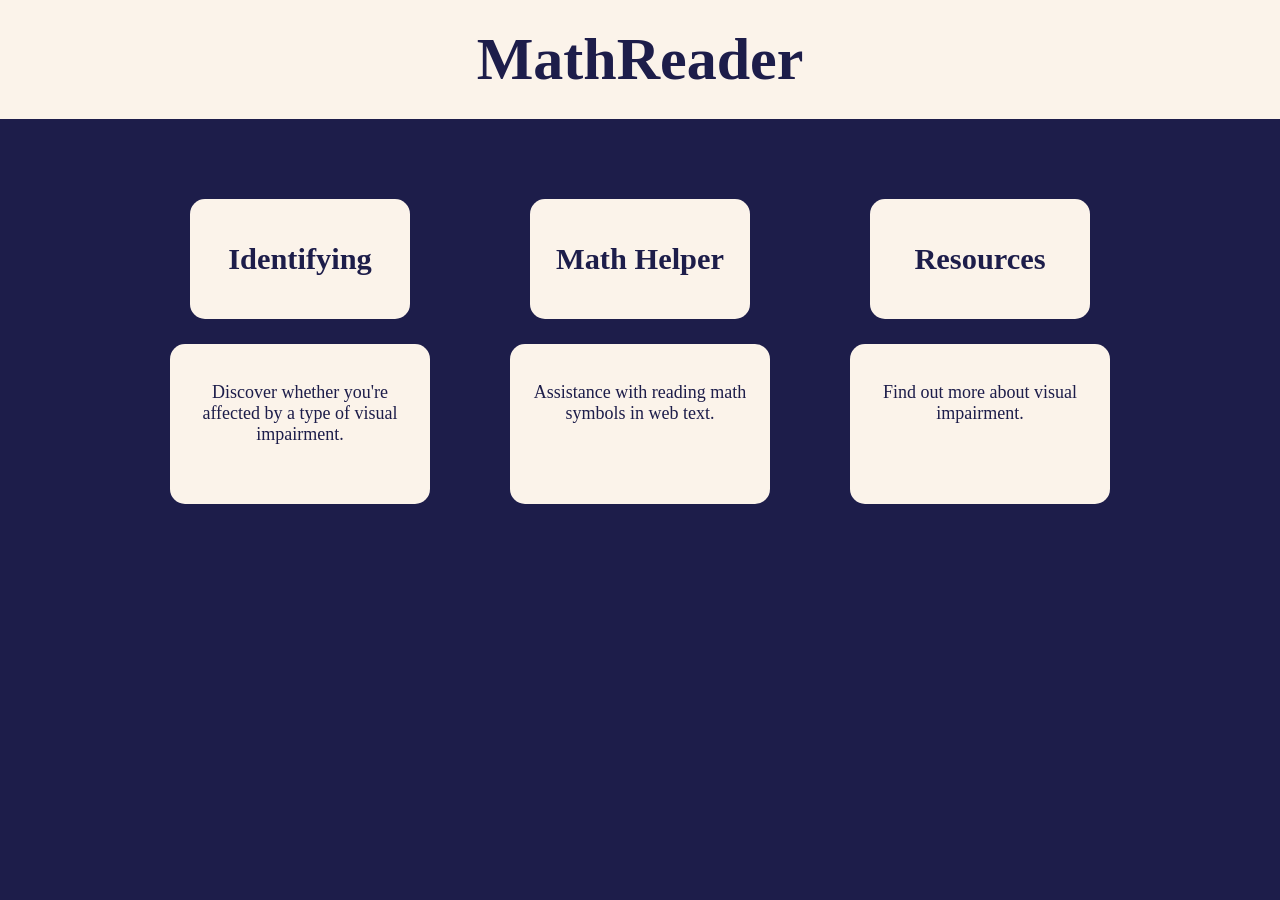
<file: index.html>
<!DOCTYPE html>
<html>

<head>
    <title>MathReader</title>
    <link rel="stylesheet" href="style.css">
</head>

<body>

<h1>MathReader</h1>

<div class="main">

<div class="container">

<div class="column">
<a href="identifying.html" class="section">
<h3>Identifying</h3>
</a>

<div class="textsection">
<p>Discover whether you're affected by a type of visual impairment.</p>
</div>
</div>

<div class="column">
<a href="mathhelper.html" class="section">
<h3>Math Helper</h3>
</a>

<div class="textsection">
<p>Assistance with reading math symbols in web text.</p>
</div>
</div>

<div class="column">
<a href="resources.html" class="section">
<h3>Resources</h3>
</a>

<div class="textsection">
<p>Find out more about visual impairment.</p>
</div>
</div>

</div>

</div>

</body>
</html>
</file>
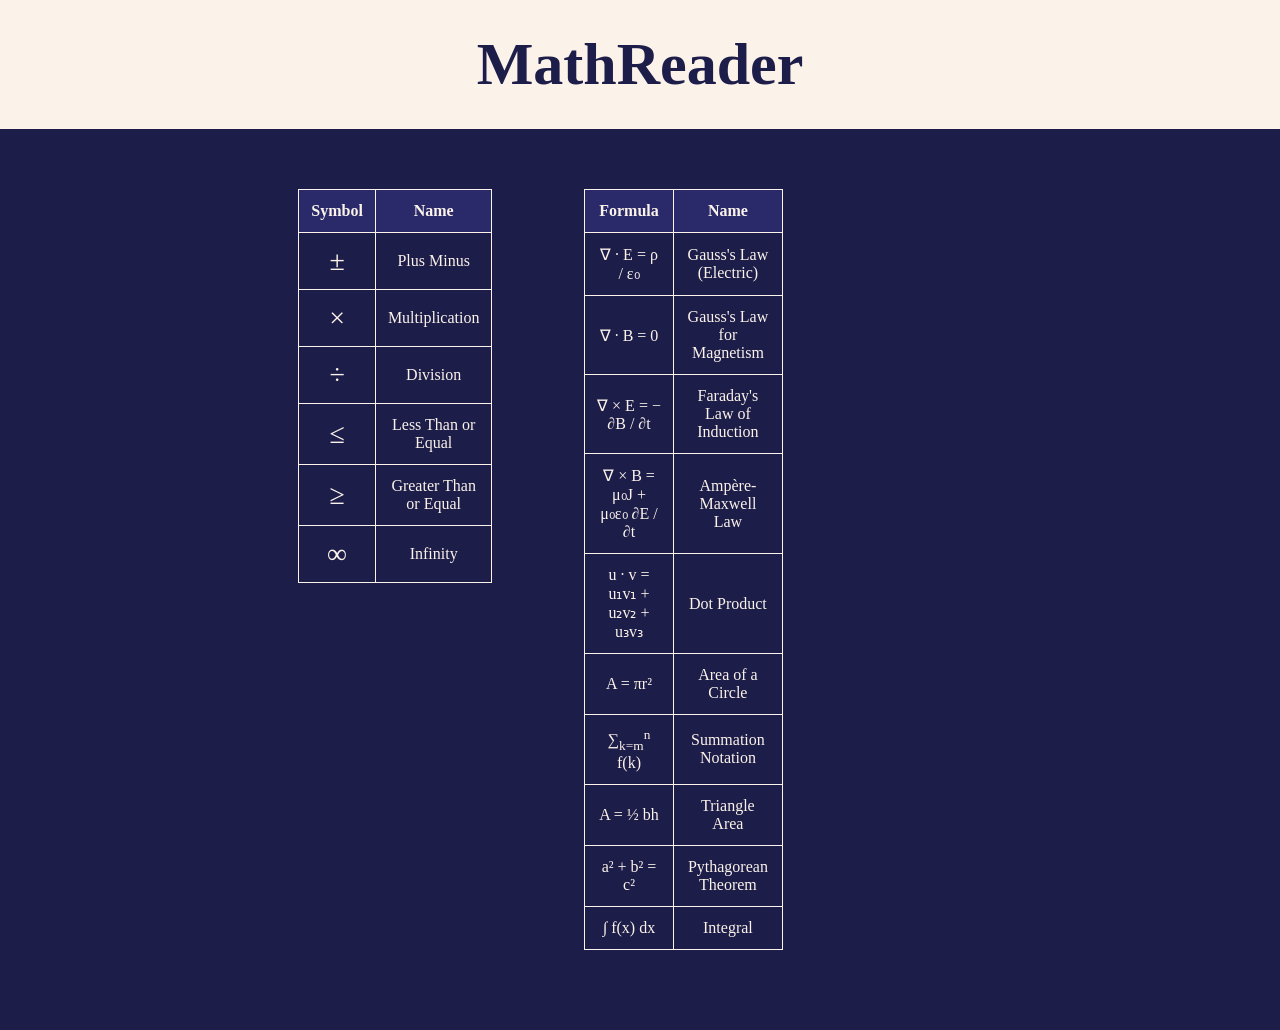
<file: mathhelper.html>
<!DOCTYPE html>
<html>
<head>
    <title>MathReader</title>
    <link rel="stylesheet" href="mathhelper.css">
</head>

<body>

<header>
    <h1>MathReader</h1>
</header>

<main>

<div class="table-wrapper">
<table>
  <tr>
    <th>Symbol</th>
    <th>Name</th>
  </tr>

  <tr>
    <td class="symbol plusminus">&plusmn;</td>
    <td>Plus Minus</td>
  </tr>

  <tr>
    <td class="symbol">&times;</td>
    <td>Multiplication</td>
  </tr>

  <tr>
    <td class="symbol">&divide;</td>
    <td>Division</td>
  </tr>

  <tr>
    <td class="symbol">&le;</td>
    <td>Less Than or Equal</td>
  </tr>

  <tr>
    <td class="symbol">&ge;</td>
    <td>Greater Than or Equal</td>
  </tr>

  <tr>
    <td class="symbol">&infin;</td>
    <td>Infinity</td>
  </tr>
</table>
</div>

<div class="table-wrapper">
<table>
  <tr>
    <th>Formula</th>
    <th>Name</th>
  </tr>

  <tr>
    <td class="electricgauss">∇ · E = ρ / ε₀</td>
    <td>Gauss's Law (Electric)</td>
  </tr>

  <tr>
    <td>∇ · B = 0</td>
    <td>Gauss's Law for Magnetism</td>
  </tr>

  <tr>
    <td class="faraday">∇ × E = − ∂B / ∂t</td>
    <td>Faraday's Law of Induction</td>
  </tr>

  <tr>
    <td class="ampere">∇ × B = μ₀J + μ₀ε₀ ∂E / ∂t</td>
    <td>Ampère-Maxwell Law</td>
  </tr>

  <tr>
    <td class="dotprod">u · v = u₁v₁ + u₂v₂ + u₃v₃</td>
    <td>Dot Product</td>
  </tr>

  <tr>
    <td>A = πr²</td>
    <td>Area of a Circle</td>
  </tr>

  <tr>
    <td class="sumnot">∑<sub>k=m</sub><sup>n</sup> f(k)</td>
    <td>Summation Notation</td>
  </tr>

  <tr>
    <td>A = ½ bh</td>
    <td>Triangle Area</td>
  </tr>

  <tr>
    <td class="pythagorean">a² + b² = c²</td>
    <td>Pythagorean Theorem</td>
  </tr>

  <tr>
    <td>∫ f(x) dx</td>
    <td>Integral</td>
  </tr>
</table>
</div>

</main>
<script>
function speakText(text) {
    const speech = new SpeechSynthesisUtterance(text);
    speech.rate = 1;
    speech.pitch = 1;
    speech.volume = 1;

    window.speechSynthesis.cancel(); 
    window.speechSynthesis.speak(speech);
}

document.querySelectorAll("td").forEach(cell => {
    cell.addEventListener("click", () => {
        if (cell.classList.contains("electricgauss")) {
            speakText("Del dot E equals rho over epsilon-nought");
        } else if (cell.classList.contains("faraday")) {
            speakText("The curl of E equals negative partial B over partial t");
        } else if (cell.classList.contains("ampere")) {
            speakText("The curl of B equals mu nought J plus mu nought epsilon nought partial E over partial t");
        } else if (cell.classList.contains("dotprod")) {
            speakText("u dot v equals u-one v-one plus u-two v-two plus u-three v-three");
        } else if (cell.classList.contains("sumnot")) {
            speakText("The sum of f of k from k equals m to n");
        } else if (cell.classList.contains("pythagorean")) {
            speakText("A squared plus b squared equals c squared");
        } else {
            speakText(cell.innerText);
        }
    });
});
</script>
</body>
</html>
</file>
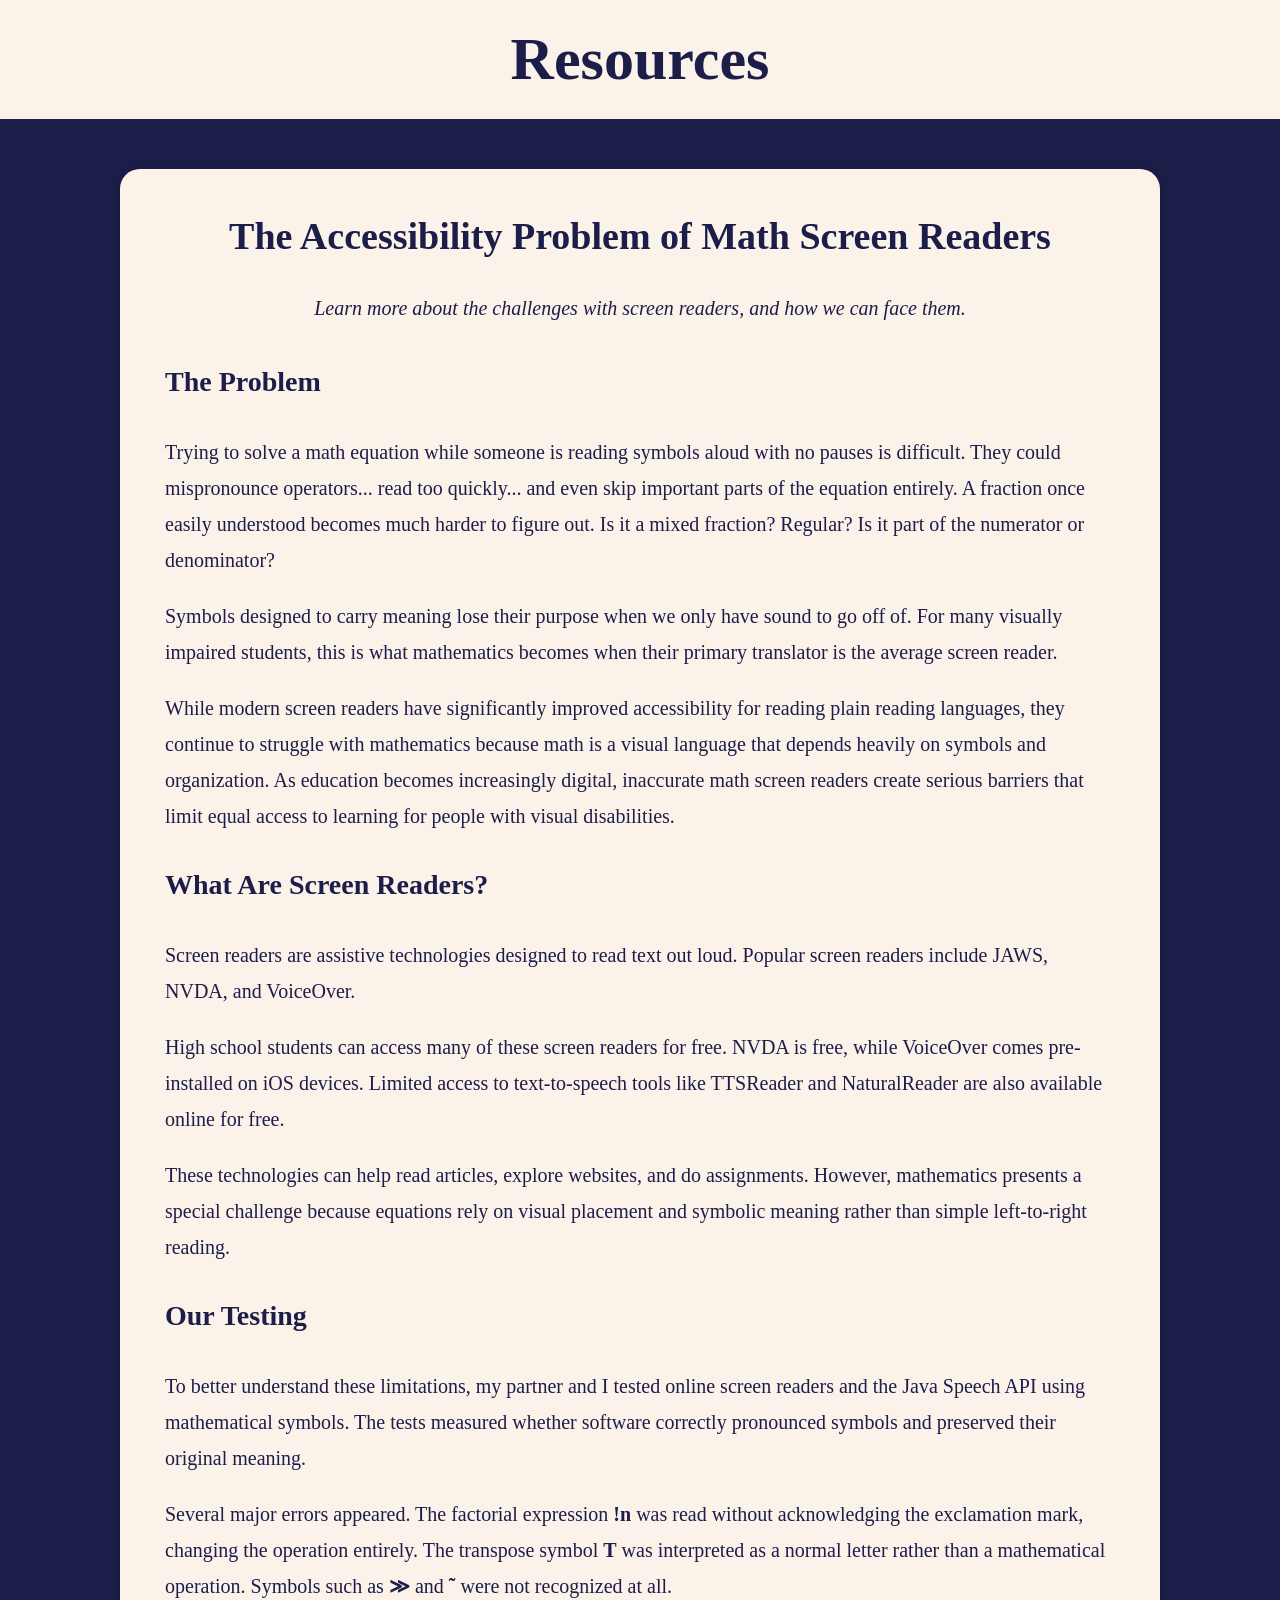
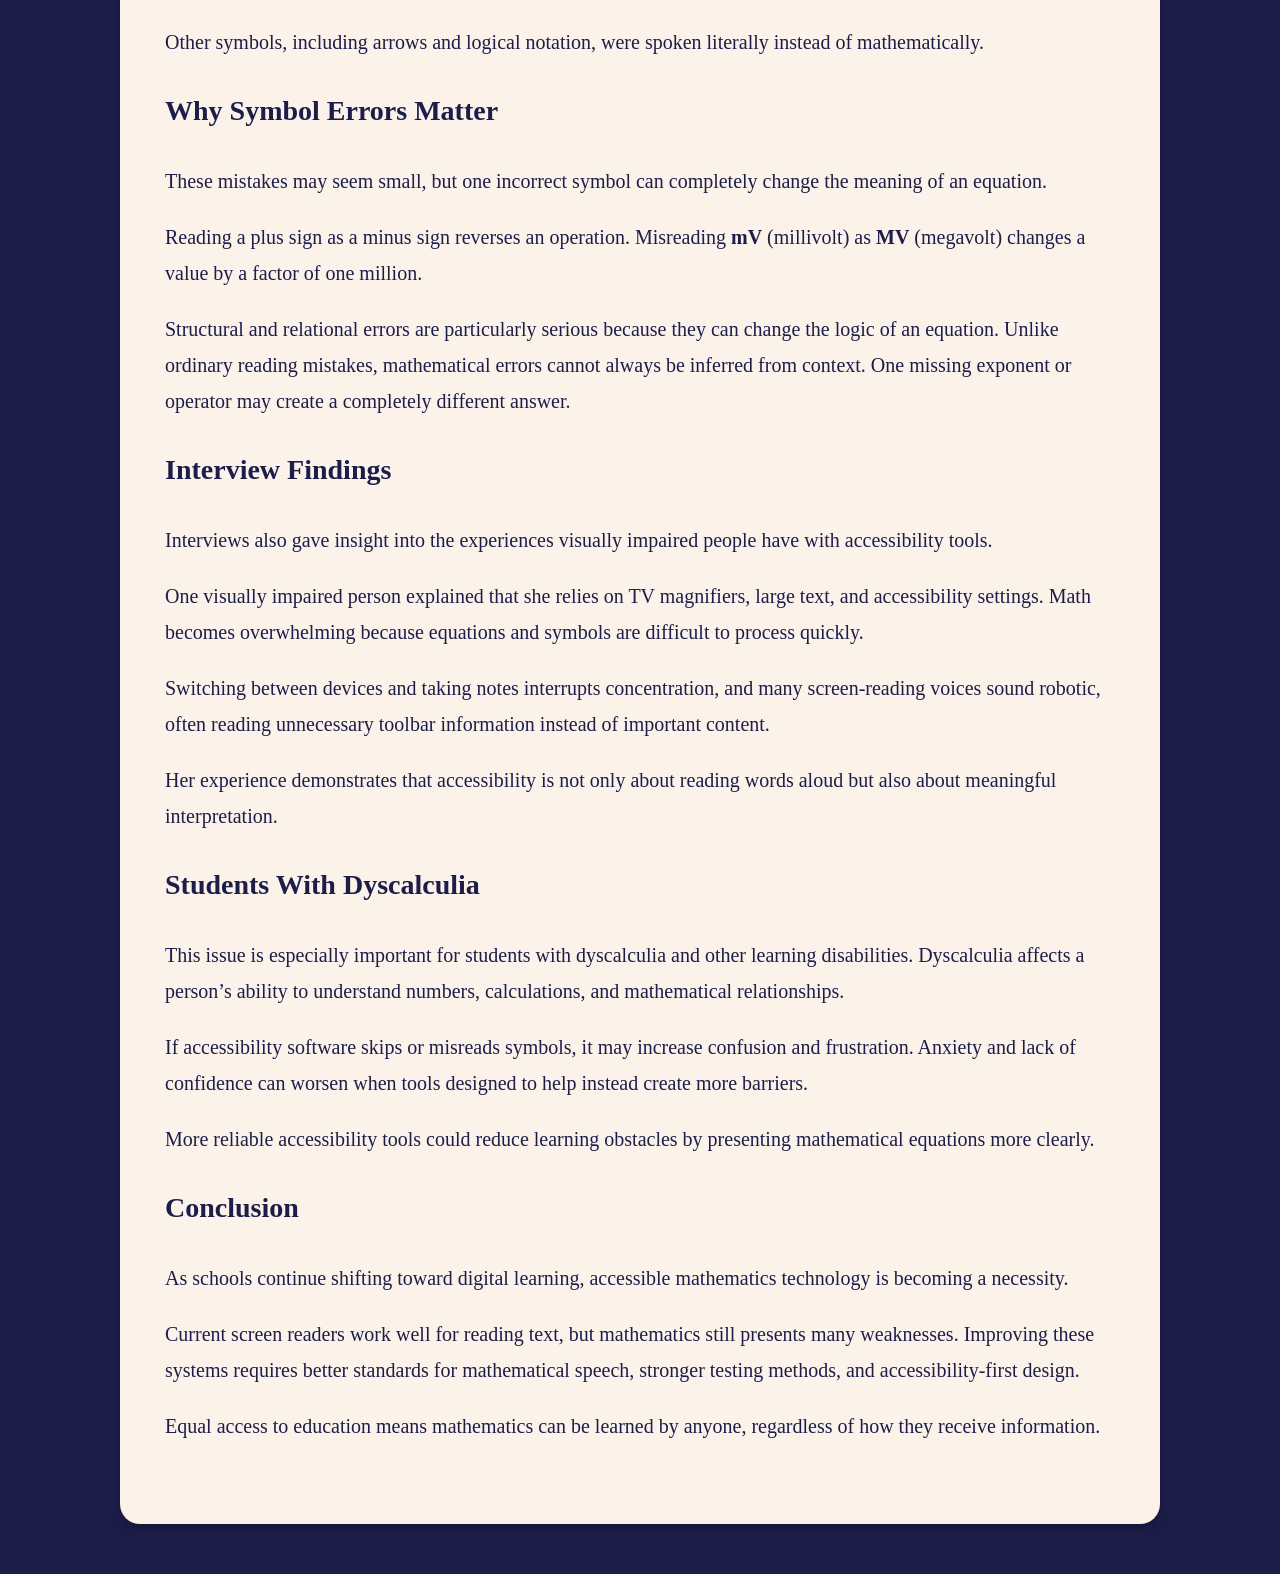
<file: resources.html>
<!DOCTYPE html>
<html>
<head>
    <title>Resources</title>
    <link href="resources.css" rel="stylesheet">
</head>

<body>

    <h1>Resources</h1>

    <div class="resource-container">

        <div class="essay-card">

            <h2>
                The Accessibility Problem of Math Screen Readers
            </h2>

            <p class="intro">
                Learn more about the challenges with screen readers, and how we can face them.
            </p>

            <section>
                <h3>The Problem</h3>

                <p>
                    Trying to solve a math equation while someone is
                    reading symbols aloud with no pauses is difficult. They could 
                    mispronounce operators... read too quickly... and even skip important
                    parts of the equation entirely. A fraction once easily understood
                    becomes much harder to figure out. Is it a mixed fraction? Regular?
                    Is it part of the numerator or denominator?
                </p>

                <p>
                    Symbols designed to carry meaning lose their purpose when
                    we only have sound to go off of. For many visually impaired
                    students, this is what mathematics becomes when their primary
                    translator is the average screen reader.
                </p>

                <p>
                    While modern screen readers have significantly improved
                    accessibility for reading plain reading languages, they continue to struggle
                    with mathematics because math is a visual language that
                    depends heavily on symbols and organization. As education
                    becomes increasingly digital, inaccurate math screen
                    readers create serious barriers that limit equal
                    access to learning for people with visual disabilities.
                </p>
            </section>

            <section>
                <h3>What Are Screen Readers?</h3>

                <p>
                    Screen readers are assistive technologies designed to read
                    text out loud. Popular screen readers include JAWS, NVDA, and
                    VoiceOver.
                </p>

                <p>
                    High school students can access many of these screen readers for
                    free. NVDA is free, while VoiceOver comes pre-installed on
                    iOS devices. Limited access to text-to-speech tools like TTSReader and
                    NaturalReader are also available online for free.
                </p>

                <p>
                    These technologies can help read articles,
                    explore websites, and do assignments. However, mathematics
                    presents a special challenge because equations rely on
                    visual placement and symbolic meaning rather than simple
                    left-to-right reading.
                </p>
            </section>

            <section>
                <h3>Our Testing</h3>

                <p>
                    To better understand these limitations, my partner and I
                    tested online screen readers and the Java Speech API using
                    mathematical symbols. The tests measured
                    whether software correctly pronounced symbols and
                    preserved their original meaning.
                </p>

                <p>
                    Several major errors appeared. The factorial expression
                    <strong>!n</strong> was read without acknowledging the
                    exclamation mark, changing the operation entirely. The
                    transpose symbol <strong>T</strong> was interpreted as a
                    normal letter rather than a mathematical operation.
                    Symbols such as <strong>≫</strong> and
                    <strong>˜</strong> were not recognized at all.
                </p>

                <p>
                    Other symbols, including arrows and logical notation,
                    were spoken literally instead of mathematically.
                </p>
            </section>

            <section>
                <h3>Why Symbol Errors Matter</h3>

                <p>
                    These mistakes may seem small, but one incorrect symbol
                    can completely change the meaning of an equation.
                </p>

                <p>
                    Reading a plus sign as a minus sign reverses an operation.
                    Misreading <strong>mV</strong> (millivolt) as
                    <strong>MV</strong> (megavolt) changes a value by a factor
                    of one million.
                </p>

                <p>
                    Structural and relational errors are particularly serious
                    because they can change the logic of an equation. Unlike
                    ordinary reading mistakes, mathematical errors cannot
                    always be inferred from context. One missing exponent or
                    operator may create a completely different answer.
                </p>
            </section>

            <section>
                <h3>Interview Findings</h3>

                <p>
                    Interviews also gave insight into the experiences visually
                    impaired people have with accessibility tools.
                </p>

                <p>
                    One visually impaired person explained that she relies on
                    TV magnifiers, large text, and accessibility settings.
                    Math becomes overwhelming because equations and symbols
                    are difficult to process quickly.
                </p>

                <p>
                    Switching between devices and taking notes interrupts
                    concentration, and many screen-reading voices sound
                    robotic, often reading unnecessary toolbar information
                    instead of important content.
                </p>

                <p>
                    Her experience demonstrates that accessibility is not only
                    about reading words aloud but also about meaningful
                    interpretation.
                </p>
            </section>

            <section>
                <h3>Students With Dyscalculia</h3>

                <p>
                    This issue is especially important for students with
                    dyscalculia and other learning disabilities. Dyscalculia
                    affects a person’s ability to understand numbers,
                    calculations, and mathematical relationships.
                </p>

                <p>
                    If accessibility software skips or misreads symbols, it
                    may increase confusion and frustration. Anxiety and lack
                    of confidence can worsen when tools designed to help
                    instead create more barriers.
                </p>

                <p>
                    More reliable accessibility tools could reduce learning
                    obstacles by presenting mathematical equations more
                    clearly.
                </p>
            </section>

            <section>
                <h3>Conclusion</h3>

                <p>
                    As schools continue shifting toward digital learning,
                    accessible mathematics technology is becoming a necessity.
                </p>

                <p>
                    Current screen readers work well for reading text, but
                    mathematics still presents many weaknesses. Improving
                    these systems requires better standards for mathematical
                    speech, stronger testing methods, and accessibility-first
                    design.
                </p>

                <p>
                    Equal access to education means mathematics can be learned
                    by anyone, regardless of how they receive information.
                </p>
            </section>

        </div>

    </div>

</body>
</html>
</file>
<file: style.css>
body{
    margin:0;
    background-color:#1d1d4a;
    font-family:"Times New Roman", serif;
}

h1{
    text-align:center;
    font-size:60px;
    background-color:#fbf3ea;
    color:#1d1d4a;
    padding:25px;
    margin:0;
}

.main{
    margin-top:80px;
}

/* 3 column layout */

.container{
    display:flex;
    justify-content:center;
    gap:80px;
    max-width:900px;
    margin:0 auto;
}

/* each column */

.column{
    display:flex;
    flex-direction:column;
    align-items:center;
    gap:25px;
}

/* top buttons */

.section{
    width:220px;
    height:120px;
    background-color:#fbf3ea;
    border-radius:15px;
    display:flex;
    justify-content:center;
    align-items:center;
    text-decoration:none;
    color:#1d1d4a;
    font-size:26px;
    transition:0.2s;
}

.section h3{
    margin:0;
}

/* hover effect */

.section:hover{
    transform:scale(1.05);
    background-color:#f2e6d8;
}

/* description boxes */

.textsection{
    width:220px;
    min-height:120px;
    background-color:#fbf3ea;
    border-radius:15px;
    padding:20px;
    text-align:center;
    color:#1d1d4a;
    font-size:18px;
}
</file>
<file: mathhelper.css>
body{
    margin:0;
    background-color:#1d1d4a;
    font-family:"Times New Roman", serif;
}

/* Header */

header{
    background-color:#fbf3ea;
    text-align:center;
    padding:30px 0;
}

h1{
    margin:0;
    font-size:60px;
    color:#1d1d4a;
}

/* Main content area */

main{
    display:flex;
    justify-content:center;
    gap:40px;           
    margin-top:60px;
    padding-bottom:80px;
}

/* Table */

table{
    border-collapse:collapse;
    width:50%;
    color:#fbf3ea;
}

th, td{
    border:1px solid #fbf3ea;
    padding:12px;
    text-align:center;
}

td{
    cursor:pointer;
    transition:background 0.2s;
}

td:hover{
    background-color:#3a3a8a;
}

th{
    background-color:#2a2a6b;
}

.symbol{
    font-size:28px;
}
</file>
<file: resources.css>
body{
    margin:0;
    background-color:#1d1d4a;
    font-family:"Times New Roman", serif;
}

h1{
    text-align:center;
    font-size:60px;
    background-color:#fbf3ea;
    color:#1d1d4a;
    padding:25px;
    margin:0;
}

.resource-container{
    display:flex;
    justify-content:center;
    padding:50px 20px;
}

.essay-card{
    background-color:#fbf3ea;
    width:80%;
    max-width:950px;
    border-radius:20px;
    padding:45px;
    color:#1d1d4a;
    box-shadow:0 4px 12px rgba(0,0,0,0.25);
}

.essay-card h2{
    text-align:center;
    font-size:38px;
    margin-top:0;
}

.intro{
    text-align:center;
    font-size:20px;
    margin-bottom:40px;
    font-style:italic;
}

section{
    margin-bottom:35px;
}

section h3{
    font-size:28px;
    padding-bottom:8px;
}

p{
    font-size:20px;
    line-height:1.8;
}
</file>
